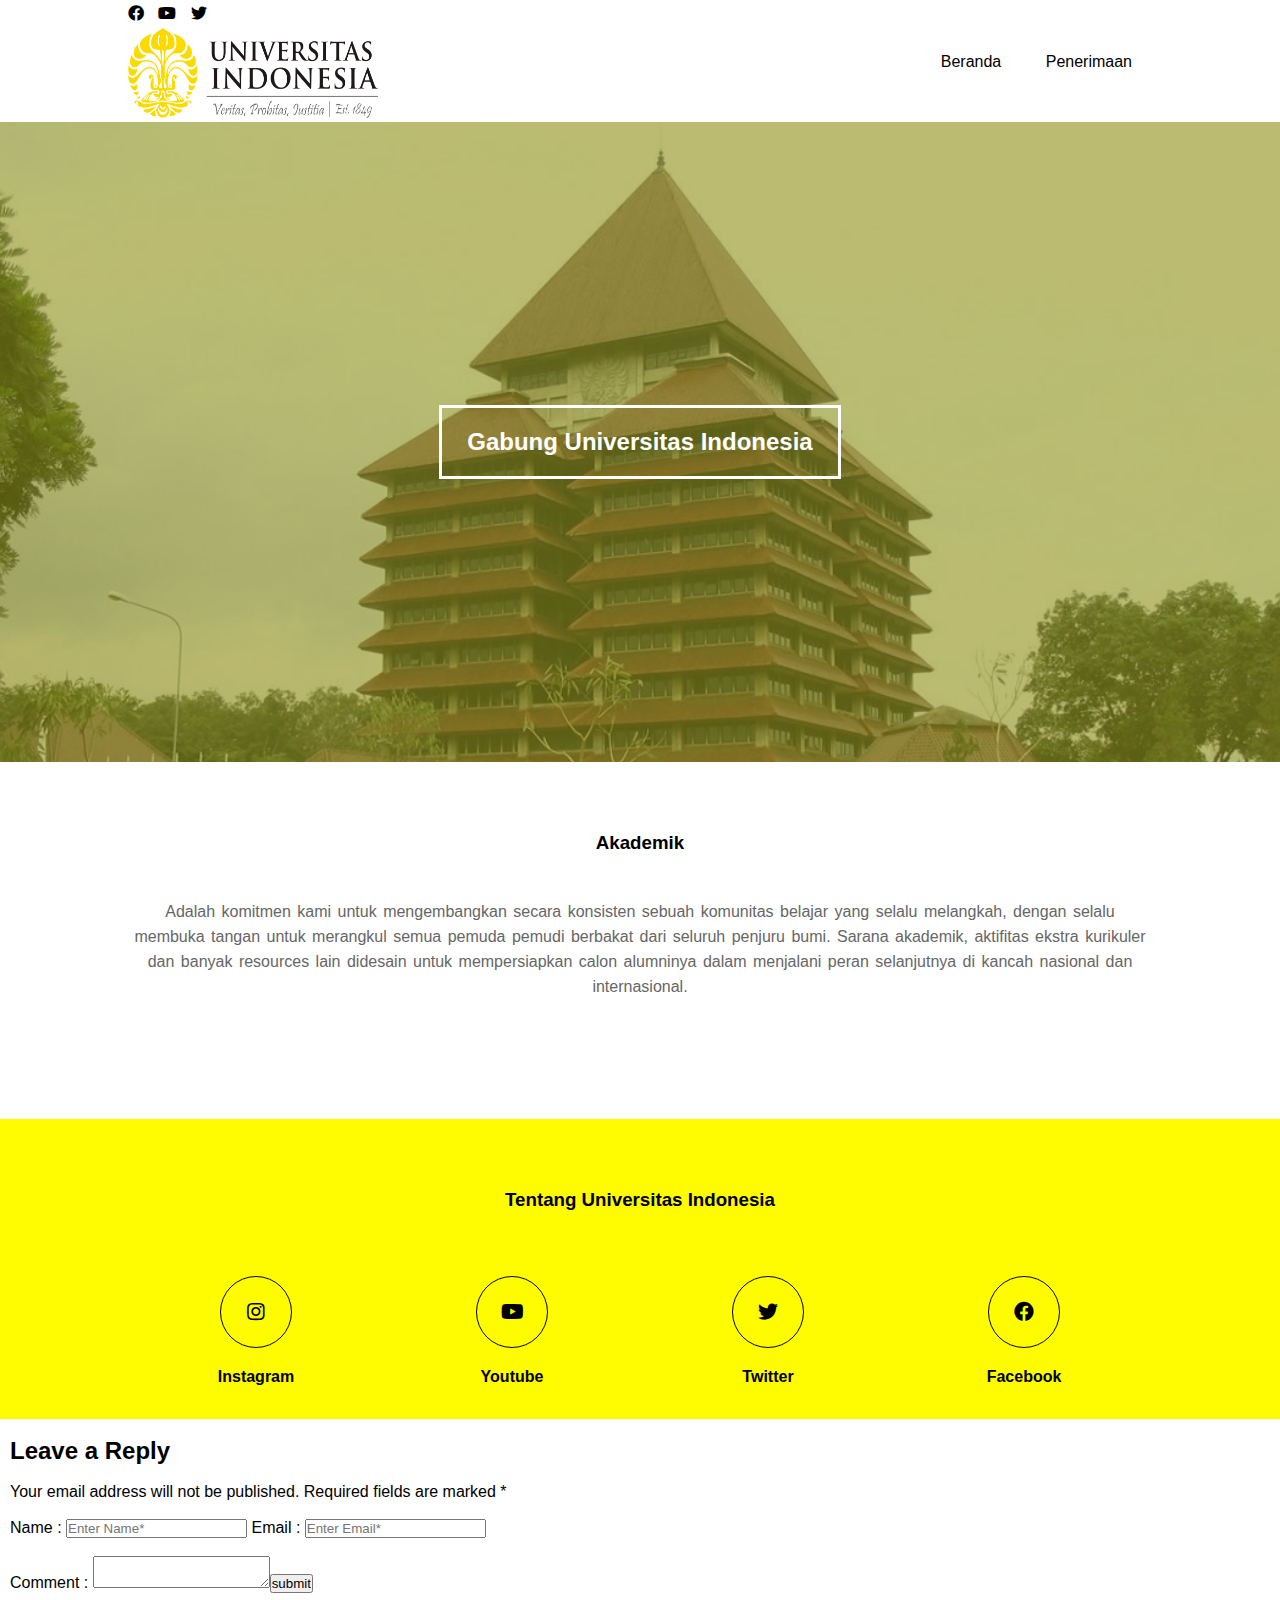
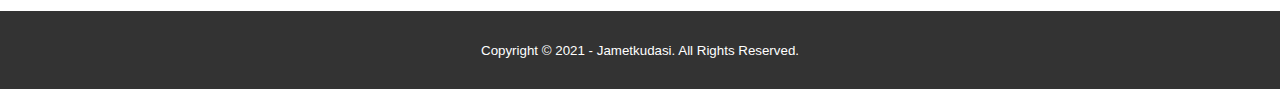
<file: docs/Index.html>
<!DOCTYPE html>
<html>
<head>
	<meta charset="utf-8">
	<meta name="viewport" content="width=device-width, initial-scale=1">
	<title>Universitas Indonesia</title>
	<link rel="stylesheet" type="text/css" href="css/style.css">
	<link rel="stylesheet" type="text/css" href="https://cdnjs.cloudflare.com/ajax/libs/font-awesome/5.13.0/css/all.min.css">
</head>
<body>

	<!-- header -->
	<div class="medsos">
		<div class="container">
			<ul>
				<li><a href="https://www.facebook.com/ui.ac.id"><i class="fab fa-facebook"></i></a></li>
				<li><a href="https://www.youtube.com/user/UIUpdate2"><i class="fab fa-youtube"></i></a></li>
				<li><a href="https://twitter.com/univ_indonesia"><i class="fab fa-twitter"></i></a></li>
			</ul>
		</div>
	</div>
	<header>
		<div class="container">
			<img src="ui.png" width="250" height="90"><h1><a href="index.html"></a></h1>
			<ul>
				<li><a href="index.html">Beranda</a></li>
				<li><a href="service.html">Penerimaan</a></li>
			</ul>
		</div>
	</header>

	<!-- banner -->
	<section class="banner">
		<h2>Gabung Universitas Indonesia</h2>
	</section>

	<!-- about -->
	<section class="about">
		<div class="container">
			<h3>Akademik</h3>
			<p>Adalah komitmen kami untuk mengembangkan secara konsisten sebuah komunitas belajar yang selalu melangkah, dengan selalu membuka tangan untuk merangkul semua pemuda pemudi berbakat dari seluruh penjuru bumi. Sarana akademik, aktifitas ekstra kurikuler dan banyak resources lain didesain untuk mempersiapkan calon alumninya dalam menjalani peran selanjutnya di kancah nasional dan internasional.</p>
		</div>
	</section>

	<!-- service -->
	<section class="service">
		<div class="container">
			<h3>Tentang Universitas Indonesia</h3>
			<div class="box">
				<div class="col-4">
					<a href="https://www.instagram.com/univ_indonesia/"><div class="icon"><i class="fab fa-instagram"></i></div></a>       
					<h4>Instagram</h4>
				</div>
				<div class="col-4">
					<a href="https://www.youtube.com/user/UIUpdate2"><div class="icon"><i class="fab fa-youtube"></i></div></a>
					<h4>Youtube</h4>
				</div>
				<div class="col-4">
					<a href="https://twitter.com/univ_indonesia"><div class="icon"><i class="fab fa-twitter"></i></div></a>  
					<h4>Twitter</h4>
				</div>
				<div class="col-4">
					<a href="https://www.facebook.com/ui.ac.id"><div class="icon"><i class="fab fa-facebook"></i></div></a>  
					<h4>Facebook</h4>
				</div>
			</div>
		</div>
	</section><br/>

	<div class="display">
	<h2>
		Leave a Reply
	</h2><br/>
	<p>Your email address will not be published. Required fields are marked *</p><br/>
	Name : <input type="text" name="name" placeholder="Enter Name*">
	Email : <input type="email" required name="email" placeholder="Enter Email*"><br/><br/>
	Comment :
	<textarea>
		
	</textarea><input type="submit" value="submit"><br/><br/>
	</div>

	<!-- footer -->
	<footer>
		<div class="container">
			<small>Copyright &copy; 2021 - Jametkudasi. All Rights Reserved.</small>
		</div>
	</footer>


</body>
</html>
</file>
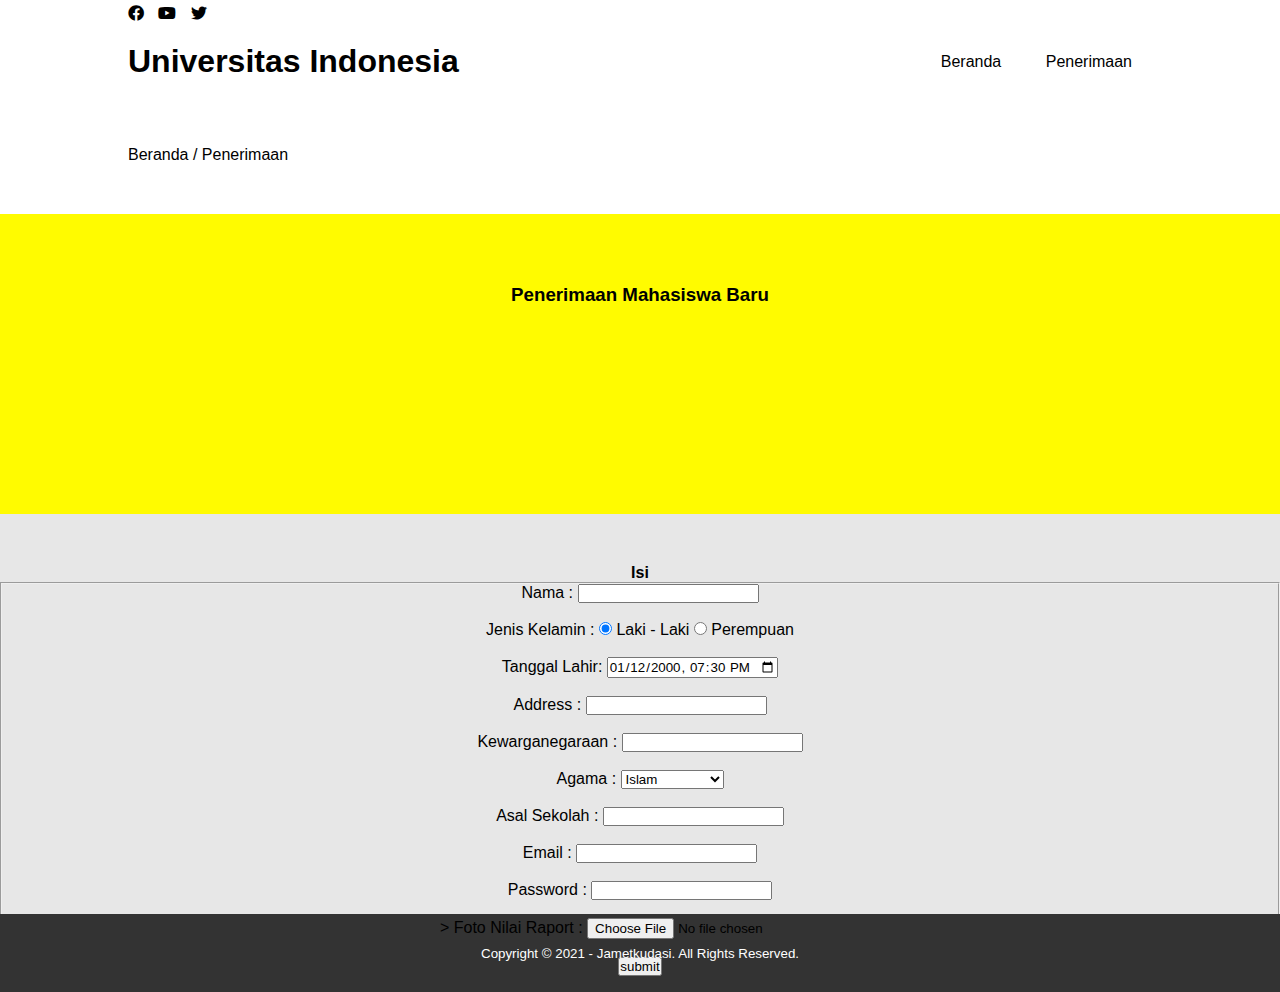
<file: docs/Service.html>
<!DOCTYPE html>
<html>
<head>
	<meta charset="utf-8">
	<meta name="viewport" content="width=device-width, initial-scale=1">
	<title>Universitas Indonesia</title>
	<link rel="stylesheet" type="text/css" href="css/style.css">
	<link rel="stylesheet" type="text/css" href="https://cdnjs.cloudflare.com/ajax/libs/font-awesome/5.13.0/css/all.min.css">
</head>
<body>

	<!-- header -->
	<div class="medsos">
		<div class="container">
			<ul>
				<li><a href="https://www.facebook.com/ui.ac.id"><i class="fab fa-facebook"></i></a></li>
				<li><a href="https://www.youtube.com/user/UIUpdate2"><i class="fab fa-youtube"></i></a></li>
				<li><a href="https://twitter.com/univ_indonesia"><i class="fab fa-twitter"></i></a></li>
			</ul>
		</div>
	</div>
	<header>
		<div class="container">
			<h1><a href="index.html">Universitas Indonesia</a></h1>
			<ul>
				<li><a href="index.html">Beranda</a></li>
				<li><a href="service.html">Penerimaan</a></li>
			</ul>
		</div>
	</header>

	<!-- label -->
	<section class="label">
		<div class="container">
			<p>Beranda / Penerimaan</p>
		</div>
	</section>

	<!-- service -->
	<section class="service">
		<div class="container">
			<h3>Penerimaan Mahasiswa Baru</h3>
			<div class="box">

			</div>
		</div>
	</section>

	<section class="sign">
		<div class="form">
			<h4>Isi</h4>
			<div class="box">

			</div>
			<fieldset>
				<form>
					<legend>
					Nama : <input type="text" name="name"><br/><br/>
					Jenis Kelamin : 
					<input type="radio" name="name" value="Laki -  Laki" checked /> 
						Laki - Laki
					<input type="radio" name="name" value="Perempuan" /> 
						Perempuan
					<br/><br/>
					<label for="meeting-time">Tanggal Lahir:</label>
					<input type="datetime-local" id="meeting-time" name="meeting-time" value="2000-01-12T19:30" min="2018-06-07T00:00" max="2000-01-14T00:00"><br/><br/>
					Address : <input type="text" name="address"></br/><br/>
					Kewarganegaraan : <input type="text" name="name"><br/><br/>
					Agama :
					<select>
						<option>Islam</option>
						<option>Kristen</option>
						<option>Budha</option>
						<option>Hindu</option>
						<option>Kong Hu Chu</option>
					</select>
					<br/><br/>
					Asal Sekolah : <input type="text" name="name"><br/><br/>
					Email : <input type="email" name="email"><br/><br/>
					
					Password : <input type="text" id="password" name="password" pattern="[A-Za-z]{3}" title="password"><br><br>>
	
					<label for="myfile"> Foto Nilai Raport :</label>
					<input type="file" id="myfile" name="myfile">
					<br/><br/>
	
					<input type="submit" value="submit">
				</legend>
				</form>
			</fieldset>
		</div>
	</section>

	<!-- footer -->
	<footer>
		<div class="container">
			<small>Copyright &copy; 2021 - Jametkudasi. All Rights Reserved.</small>
		</div>
	</footer>

</body>
</html>
</file>
<file: docs/css/style.css>
* {
	padding:0;
	margin:0;
	font-family: sans-serif;
}
a {
	color: inherit;
	text-decoration: none;
}
.medsos {
	padding:5px 0;
	background-color: #ffffff;
}
.medsos ul li {
	display: inline-block;
	color: rgb(0, 0, 0);
	margin-right: 10px;
}
.container {
	width:80%;
	margin:0 auto;
}
.container:after {
	content:'';
	display: block;
	clear: both;
}
.dropdown-content{
	display: none;
	position: absolute;
	background-color: #fffb00;
	min-width: 160px;
	box-shadow: 0px 8px 16px 0px;
	padding: 12px 16px;
	z-index: 1;
}
.dropdown:hover .dropdown-content{
	display: block;
}
header h1 {
	float: left;
	padding:15px 0;
	color: #000000;
}
header ul {
	float: right;
}
header ul li {
	display: inline-block;
}
header ul li a {
	padding:25px 20px;
	display: inline-block;
}
header ul li a:hover {
	background-color: #fffb00;
	color: rgb(0, 0, 0);
}
.active {
	background-color: #000000;
	color: rgb(0, 0, 0);
}
.banner {
	height: 60vh;
	background-image: url('../img/banner.jpg');
	background-size: cover;
	position: relative;
	display: flex;
	justify-content: center;
	align-items: center;
}
.left{
	text-align: left;
}
.banner:after {
	content:'';
	display: block;
	position: absolute;
	top: 0;
	left: 0;
	right: 0;
	bottom: 0;
	background-color: rgba(141, 143, 20, 0.6);
}
.banner h2 {
	color: #fff;
	z-index: 1;
	padding: 20px 25px;
	border:3px solid #fff;
}
section {
	padding:50px 0;
}
section h3 {
	text-align: center;
	padding:20px 0;
	color: #000000;
	margin-bottom: 25px;
}
.about,
.service {
	padding-bottom: 100px;
}
.about p {
	color: #666;
	word-spacing: 2px;
	line-height: 25px;
	margin-bottom: 20px;
	text-align: center;
}
.service {
	background-color: #fffb00;
	padding: auto;
	height: 150px;
}
.sign{
	padding: auto;
	background-color: rgb(231, 231, 231);
	text-align: center;
	height: 300px;
}
.box {
	color: #000000;
}
.box:after {
	content: '';
	display: block;
	clear: both;
}
.box .col-4 {
	width:25%;
	padding:20px;
	box-sizing: border-box;
	text-align: center;
	float: left;
}
.icon {
	width:70px;
	height:70px;
	border:1px solid;
	border-radius: 50%;
	text-align: center;
	line-height: 70px;
	font-size: 20px;
	margin:0 auto;
}
.box .col-4 h4 {
	margin:20px 0;
}
.display{
	display: block;
	padding-left: 10px;
}
footer {
	padding:30px 0;
	background-color: #333;
	color: #fff;
	text-align: center;
}
.
</file>
